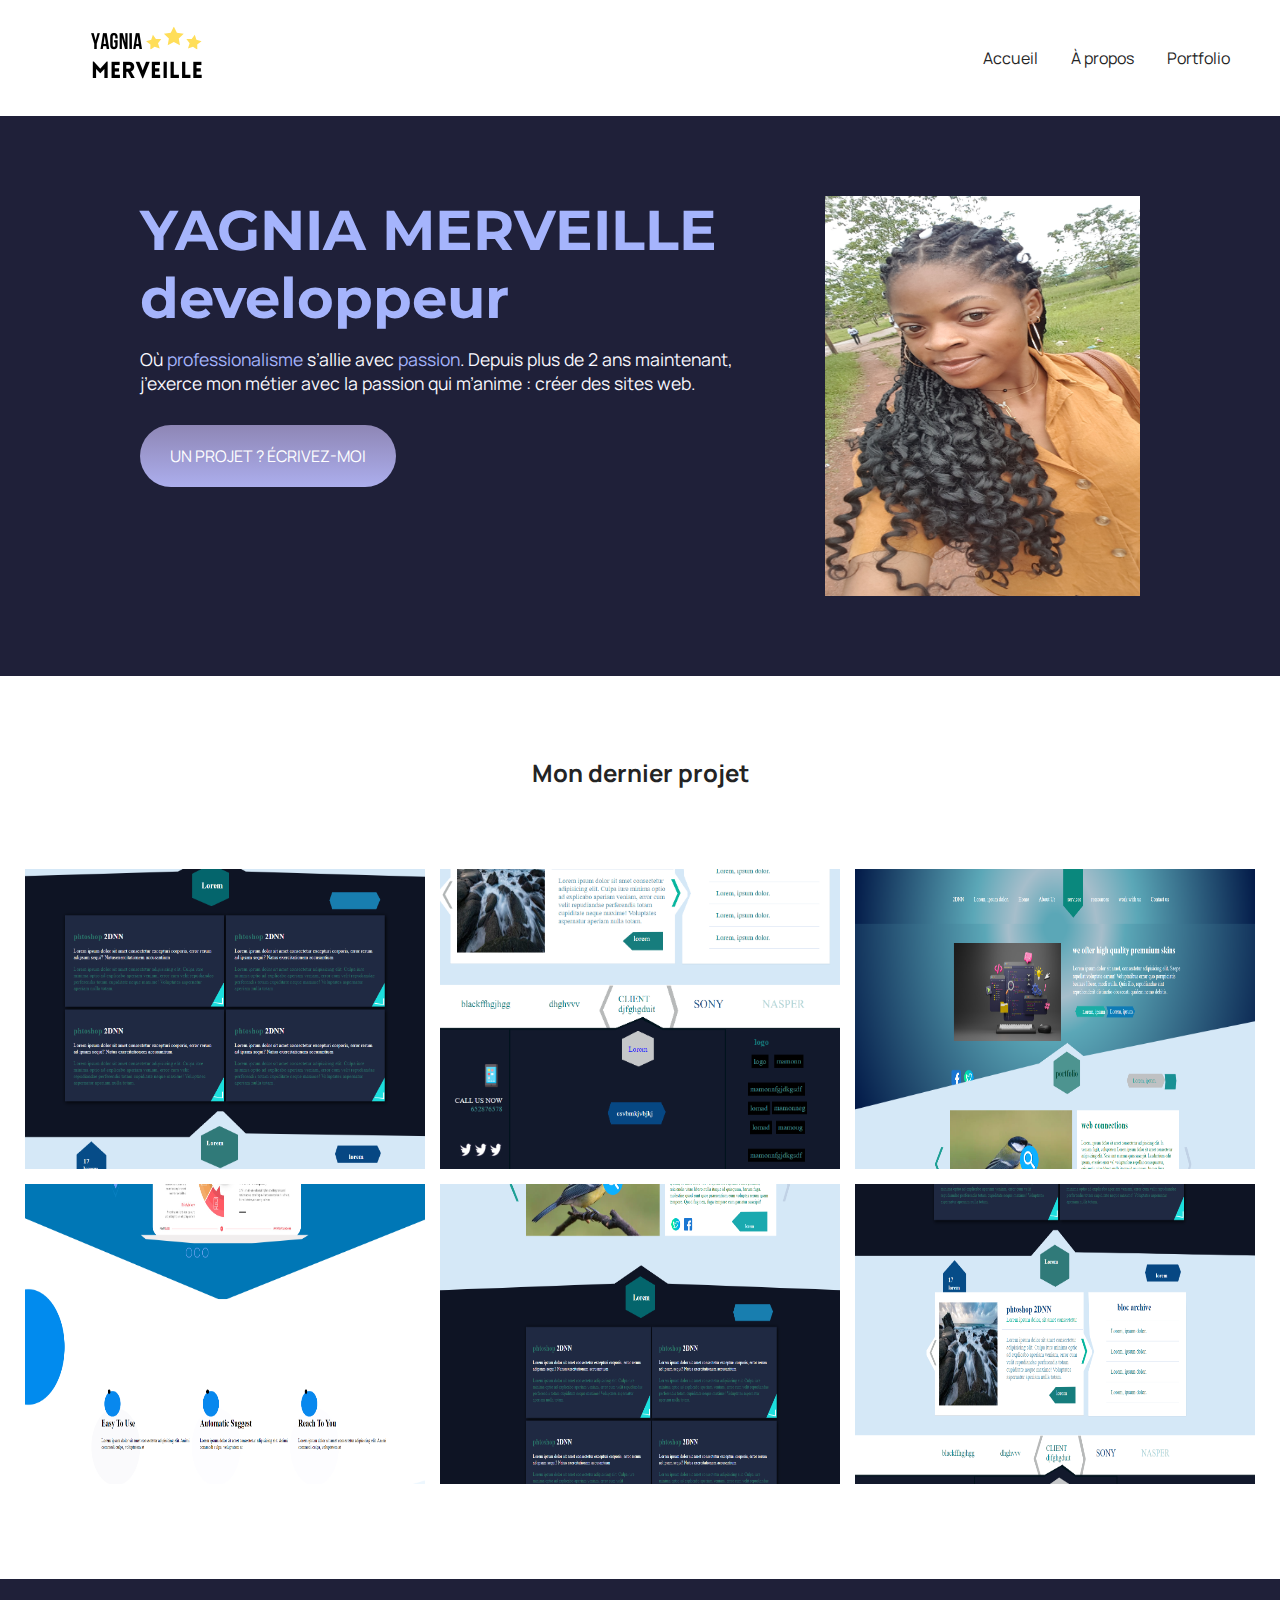
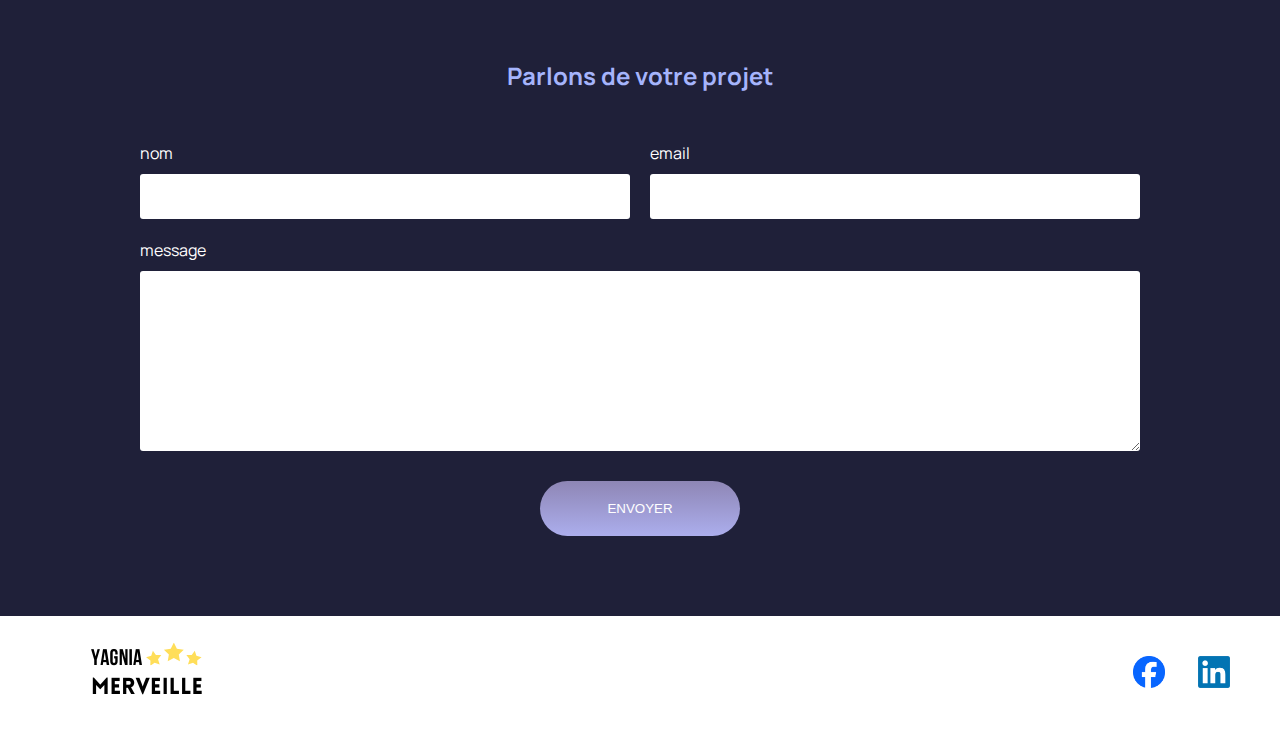
<file: index.html>
<!DOCTYPE html>
<html lang="fr">

<head>
    <meta charset="utf-8" />
    <title>Accueil - YAGNIA Merveille développeur</title>
    <link href="style/style.css" rel="stylesheet" />
    <link href="style/index.css" rel="stylesheet" />
    <link rel="preconnect" href="https://fonts.googleapis.com">
    <link rel="preconnect" href="https://fonts.gstatic.com" crossorigin>
    <link href="https://fonts.googleapis.com/css2?family=Manrope&family=Montserrat&display=swap" rel="stylesheet">
</head>

<body>
    <header>
        <nav>
            <a href="index.html" class="lien-icone">
                <img src="image/logo-merveille.png" alt="Logo Robbie Lens" />
            </a>
            <div>
                <a href="index.html">Accueil</a>
                <a href="a propos.html">À propos</a>
                <a href="portfolio.html">Portfolio</a>
            </div>
        </nav>
    </header>
    <main>
        <section class="accueil-introduction">
            <div>
                <h1>YAGNIA MERVEILLE developpeur</h1>
                <p>
                    Où <em>professionalisme</em> s’allie avec <em>passion</em>. Depuis
                    plus de 2 ans maintenant, j’exerce mon métier avec la passion
                    qui m’anime : créer des sites web.
                </p>
                <a href="#contact" class="cta">UN PROJET ? ÉCRIVEZ-MOI</a>
            </div>
            <img src="image/photo.jpg" alt="Portrait mervis" />
        </section>
        <section class="accueil-photos">
            <h2>Mon dernier projet</h2>
            <div>
                <img src="image/accueil/land1.jpg" alt="Twelve apostles - Australie" />
                <img src="image/accueil/land2.jpg" alt="Wai-O-Tapu - Nouvelle-Zélande" />
                <img src="image/accueil/landi1.jpg" alt="Parc National d’Abel Tasman - Nouvelle-Zélande" />
            </div>
            <div>
                <img src="image/accueil/robi2.jpg" alt="Lac Rotorua - Nouvelle-Zélande" />
                <img src="image/accueil/landi2.jpg" alt="Milford Sound - Nouvelle-Zélande" />
                <img src="image/accueil/landi3.jpg" alt="Lac Wanaka - Nouvelle-Zélande" />
            </div>
        </section>
        <section id="contact" class="section-contact">
            <h2>Parlons de votre projet</h2>
            <form method="get" action="">
                <div class="form-nom-email">
                    <div class="form-column">
                        <label for="nom">nom</label>
                        <input type="text" name="nom" id="nom" />
                    </div>
                    <div class="form-column">
                        <label for="email">email</label>
                        <input type="e-mail" name="email" id="email" />
                    </div>
                </div>
                <label for="message">message</label>
                <textarea name="message" id="message" rows="10"></textarea>
                <input type="submit" value="ENVOYER" class="cta" />
            </form>
        </section>
    </main>
    <footer>
        <a href="index.html" class="lien-icone">
            <img src="image/logo-merveille.png" alt="Logo Merveille" />
        </a>
        <div>
            <a target="_blank" href="https://www.facebook.com/merveille.yagnia" class="lien-icone">
                <img src="image/logo-facebook.png" alt="Logo FaceBook" />
            </a>
            <a target="_blank" href="https://www.linkedin.com/in/merveille-mbianga-5a821a319/" class="lien-icone">
                <img src="image/logo-linkedin.png" alt="Logo Linkedin" />
            </a>
        </div>
    </footer>
</body>

</html>
</file>
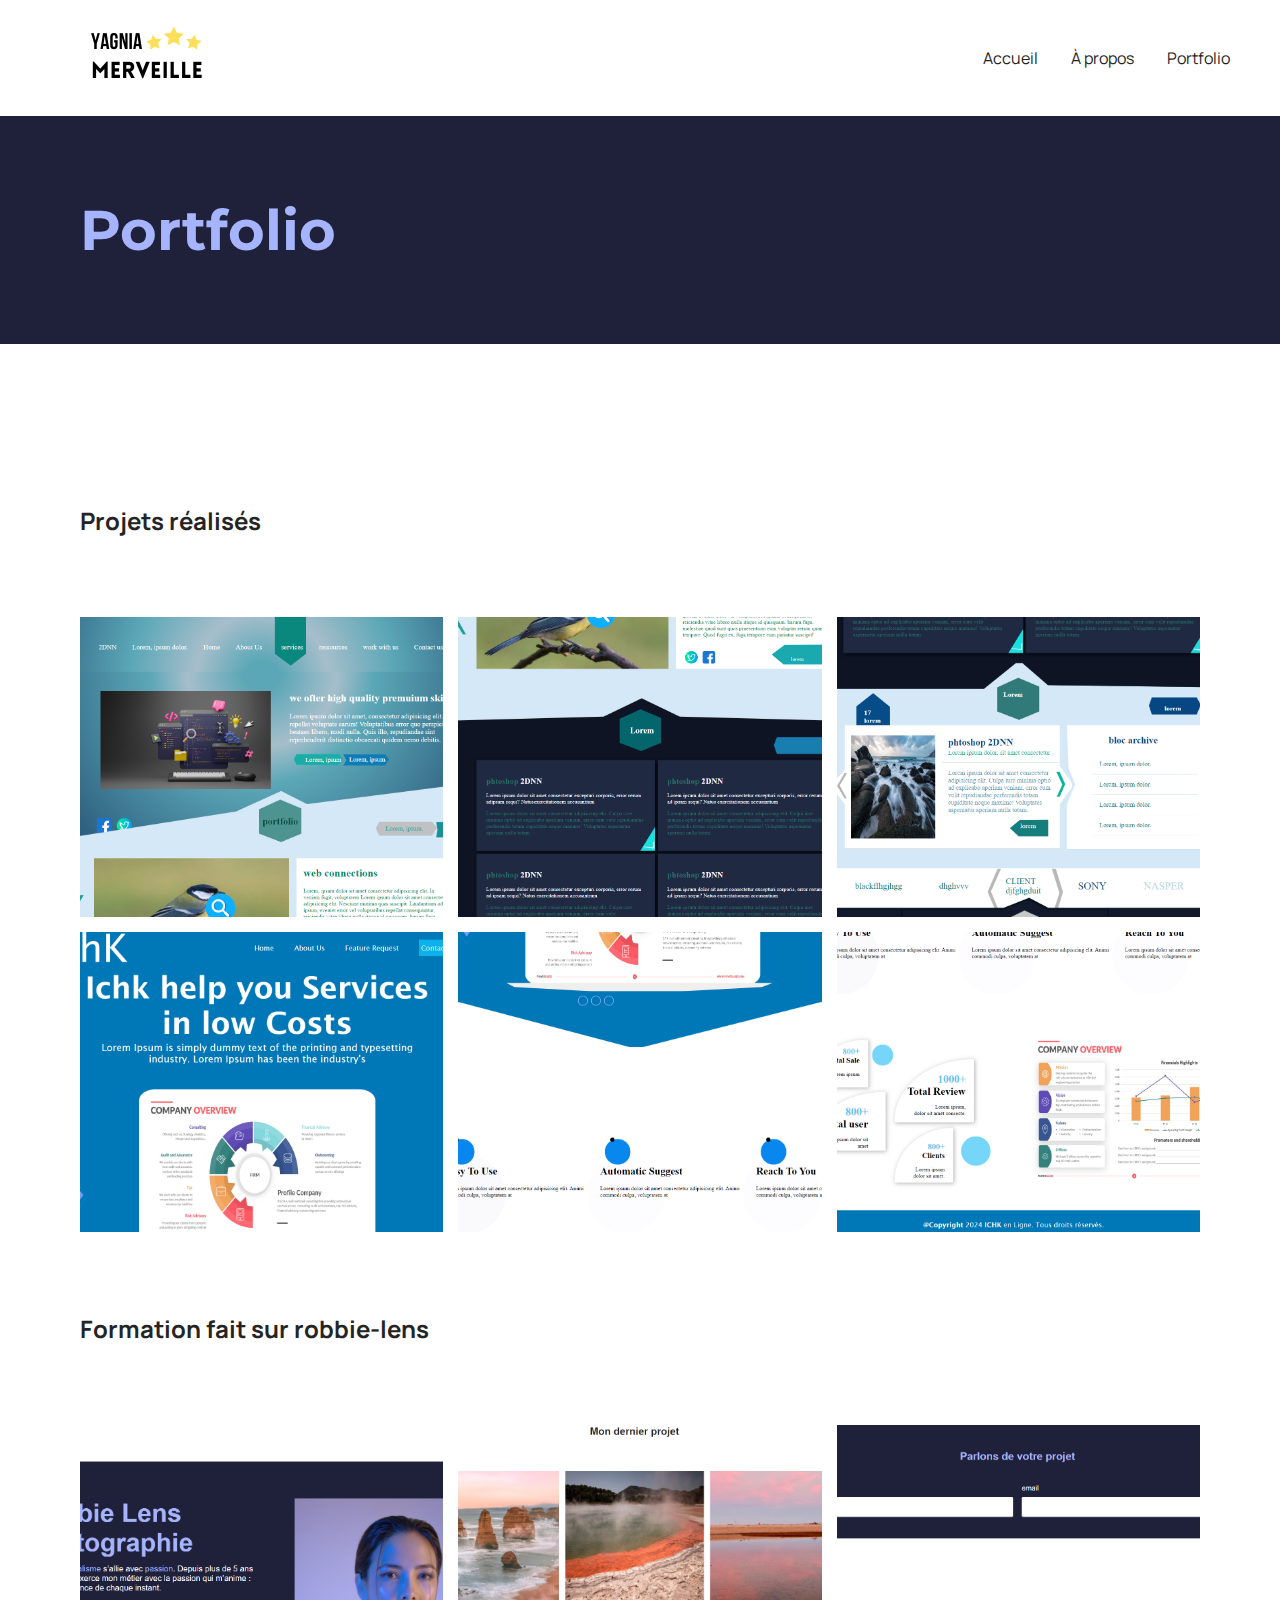
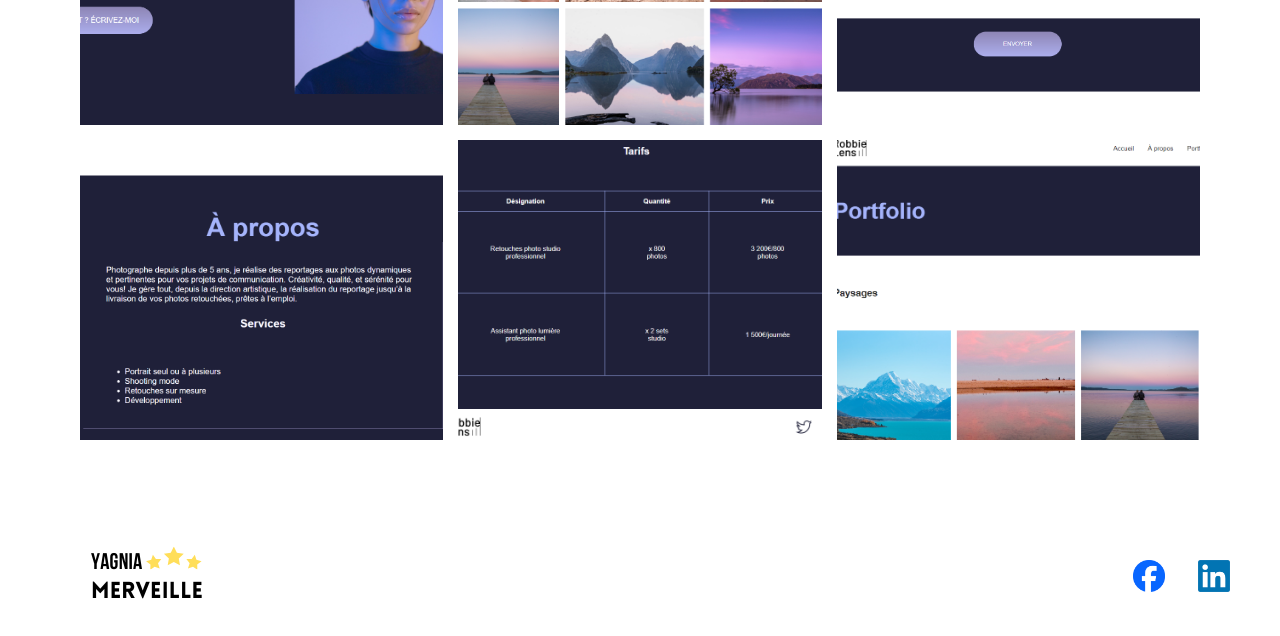
<file: portfolio.html>
<!DOCTYPE html>
<html>

<head>
    <meta charset="utf-8" />
    <title>Portfolio - YAGNIA Merveille développeur</title>
    <link href="style/style.css" rel="stylesheet" />
    <link href="style/portfolio.css" rel="stylesheet" />
    <link rel="preconnect" href="https://fonts.googleapis.com">
    <link rel="preconnect" href="https://fonts.gstatic.com" crossorigin>
    <link href="https://fonts.googleapis.com/css2?family=Manrope&family=Montserrat&display=swap" rel="stylesheet">
</head>

<body>
    <header>
        <nav>
            <a href="index.html" class="lien-icone">
                <img src="image/logo-merveille.png" alt="Logo Robbie Lens" />
            </a>
            <div>
                <a href="index.html">Accueil</a>
                <a href="./a propos.html">À propos</a>
                <a href="portfolio.html">Portfolio</a>
            </div>
        </nav>
    </header>
    <main>
        <section>
            <h1>Portfolio</h1>
        </section>
        <section class="portfolio-section-photos">
            <h2>Projets réalisés </h2>
            <div class="grid-paysages">
                <a href="image/portfolio/landi1.jpg" class="lien-conteneur-photo">
                    <img src="image/portfolio/landi1.jpg" alt="Mont Aoraki - Nouvelle-Zélande" />
                    <div class="photo-hover">Voir la photo</div>
                </a>
                <a href="image/portfolio/landi2.jpg" class="lien-conteneur-photo">
                    <img src="image/portfolio/landi2.jpg" alt="Parc National d’Abel Tasman - Nouvelle-Zélande" />
                    <div class="photo-hover">Voir la photo</div>
                </a>
                <a href="image/portfolio/landi3.jpg" class="lien-conteneur-photo">
                    <img src="image/portfolio/landi3.jpg" alt="Lac Rotorua - Nouvelle-Zélande" />
                    <div class="photo-hover">Voir la photo</div>
                </a>
                <a href="image/portfolio/robie1.jpg" class="lien-conteneur-photo">
                    <img src="image/portfolio/robie1.jpg" alt="Lac Wanaka - Nouvelle-Zélande" />
                    <div class="photo-hover">Voir la photo</div>
                </a>
                <a href="image/portfolio/robi2.jpg" class="lien-conteneur-photo">
                    <img src="image/portfolio/robi2.jpg" alt="Mont Taranaki - Nouvelle-Zélande" />
                    <div class="photo-hover">Voir la photo</div>
                </a>
                <a href="image/portfolio/robi3.jpg" class="lien-conteneur-photo">
                    <img src="image/portfolio/robi3.jpg" alt="Milford Sound - Nouvelle-Zélande" />
                    <div class="photo-hover">Voir la photo</div>
                </a>
            </div>
            <h2>Formation fait sur robbie-lens</h2>
            <div class="grid-portraits">
                <a href="image/portfolio/robie11.jpg" class="lien-conteneur-photo">
                    <img src="image/portfolio/robie11.jpg" alt="Portrait jeune femme 1" />
                    <div class="photo-hover">Voir la photo</div>
                </a>
                <a href="image/portfolio/robi22.jpg" class="lien-conteneur-photo">
                    <img src="image/portfolio/robi22.jpg" alt="Portrait jeune femme 2" />
                    <div class="photo-hover">Voir la photo</div>
                </a>
                <a href="image/portfolio/robi33.jpg" class="lien-conteneur-photo">
                    <img src="image/portfolio/robi33.jpg" alt="Portrait jeune homme 3" />
                    <div class="photo-hover">Voir la photo</div>
                </a>
                <a href="image/portfolio/robi4.jpg" class="lien-conteneur-photo">
                    <img src="image/portfolio/robi4.jpg" alt="Portrait jeune femme 4" />
                    <div class="photo-hover">Voir la photo</div>
                </a>
                <a href="image/portfolio/robi6.jpg" class="lien-conteneur-photo">
                    <img src="image/portfolio/robi6.jpg" alt="Portrait jeune femme 5" />
                    <div class="photo-hover">Voir la photo</div>
                </a>
                <a href="image/portfolio/grid1.jpg" class="lien-conteneur-photo">
                    <img src="image/portfolio/grid1.jpg" alt="Portrait jeune femme 6" />
                    <div class="photo-hover">Voir la photo</div>
                </a>

            </div>
        </section>
    </main>
    <footer>
        <a href="index.html" class="lien-icone">
            <img src="image/logo-merveille.png" alt="Logo Robbie Lens" />
        </a>
        <div>
            <a target="_blank" href="https://www.facebook.com/merveille.yagnia" class="lien-icone">
                <img src="image/logo-facebook.png" alt="Logo Twitter" />
            </a>
            <a target="_blank" href="https://www.linkedin.com/in/merveille-mbianga-5a821a319/" class="lien-icone">
                <img src="image/logo-linkedin.png" alt="Logo Linkedin" />
            </a>
        </div>
    </footer>
</body>

</html>
</file>
<file: style/style.css>
* {
    margin: 0;
  }
  
  body {
    font-family: 'Manrope', sans-serif;
    font-size: 1em;
    background-color: #1f2039;
  }
  
  a {
    color: #242424;
    text-decoration: none;
  }

  footer div img {
    width: 32px;
    height: 32px;
  }
  
  em {
    color: #a5b4fc;
    font-style: normal;
  }
  
  h1 {
    font-size: 3.5em;
    color: #a5b4fc;
    font-family: 'Montserrat', sans-serif;
  }
  
  h2 {
    color: #f9f8ff;
  }
  
  p,
  li {
    font-size: 1.1em;
    color: #f9f8ff;
  }
  
  header,
  footer {
    background-color: white;
    padding: 20px 50px;
  }
  
  .cta {
    display: inline-block;
    background: linear-gradient(#8e86b5, #acaeed);
    color: white;
    border-radius: 50px;
    padding: 20px 30px;
  }
  
  a:hover {
    text-decoration: underline;
  }
  
  .cta:hover {
    background: linear-gradient(#696484, #8788ba);
    text-decoration: none;
  }
  
  .lien-icone {
    margin-left: 30px;
  }
  
  .lien-icone:hover {
    opacity: 0.5;
  }
 
  section {
    padding: 80px;
  }
  
  footer,
  nav {
    display: flex;
    flex-direction: row;
    align-items: center;
    justify-content: space-between;
  }
  
  nav a {
    margin-left: 30px;
  }
  
  @media screen and (max-width: 996px) {
    header nav {
      flex-direction: column;
      align-items: center;
      justify-content: center;
    }
  
    header nav img {
      margin-bottom: 20px;
    }
  
    header,
    footer {
      padding: 20px 20px;
    }
  
    h1 {
      font-size: 2em;
    }
  
    section {
      padding: 50px 20px 50px 20px;
    }
  
    nav a {
      margin-left: 10px;
      margin-right: 10px;
    }
  }
</file>
<file: style/index.css>
.accueil-photos {
    background-color: white;
    padding: 80px;
  }
  
  .accueil-photos h2 {
    color: #242424;
    text-align: center;
    margin-bottom: 80px;
  }

  .accueil-photos img {
    width: 400px;
    height: 300px;
  }
  
  .accueil-photos div {
    display: flex;
    flex-direction: row;
    gap: 15px;
    justify-content: center;
    margin-bottom: 15px;
  }
  
  .accueil-introduction {
    display: flex;
    flex-direction: row;
    max-width: 1000px;
    align-items: flex-start;
    margin: auto;
  }
  .accueil-introduction img{
    width: 600px;
    height: 400px;
  }
  .accueil-introduction h1 {
    margin-bottom: 15px;
  }
  
  .accueil-introduction p {
    margin-bottom: 30px;
  }
  
  .accueil-introduction div {
    padding-right: 80px;
  }
  
  .section-contact h2 {
    color: #a5b4fc;
    text-align: center;
    margin-bottom: 50px;
  }
  
  form {
    display: flex;
    flex-direction: column;
    max-width: 1000px;
    margin: auto;
    color: white;
  }
  
  .form-nom-email {
    display: flex;
    flex-direction: row;
    gap: 20px;
  }
  
  .form-column {
    flex: 1;
    display: flex;
    flex-direction: column;
    margin-bottom: 20px;
  }
  
  input,
  textarea {
    padding: 15px;
    border-radius: 3px;
    border: none;
  }
  
  label {
    margin-bottom: 10px;
  }
  
  input[type='submit'] {
    width: 200px;
    margin: auto;
    margin-top: 30px;
  }
  
  @media screen and (max-width: 996px) {
    .accueil-introduction {
      flex-direction: column;
      align-items: center;
      justify-content: center;
    }
  
    .accueil-introduction div {
      padding-right: 0;
      text-align: center;
      order: 2;
    }
  
    .accueil-introduction img {
      order: 1;
      margin-bottom: 20px;
      width: 100%;
    }
  
    .accueil-photos {
      padding: 20px;
    }
  
    .accueil-photos div {
      flex-direction: column;
    }
  
    .section-contact {
      padding: 50px 20px;
    }
  
    .form-nom-email {
      flex-direction: column;
      gap: 0;
    }
  }
</file>
<file: style/portfolio.css>
.portfolio-section-photos {
  background-color: white;
}

.portfolio-section-photos h2 {
  color: #242424;
  margin-bottom: 80px;
  margin-top: 80px;
}

.grid-paysages {
  display: grid;
  grid-template-columns: 1fr 1fr 1fr;
  grid-template-rows: 300px 300px;
  gap: 15px;
}

.grid-portraits {
  display: grid;
  grid-template-columns: 1fr 1fr 1fr;
  grid-template-rows: 300px 300px;
  gap: 15px;
}

.grid-paysages img,
.grid-portraits img {
  width: 100%;
  height: 100%;
  object-fit: cover;
}

.lien-conteneur-photo {
  position: relative;
}

.photo-hover {
  position: absolute;
  top: 0;
  left: 0;
  right: 0;
  bottom: 0;
  display: flex;
  align-items: center;
  justify-content: center;
  font-size: 1.5em;
  color: white;
  background-color: rgba(0, 0, 0, 0.7);
  display: none;
}

.lien-conteneur-photo:hover .photo-hover {
  display: flex;
}

@media screen and (max-width: 996px) {
  .grid-paysages {
    grid-template-columns: 1fr;
    gap: 15px;
  }

  .grid-portraits {
    grid-template-columns: 1fr;
    gap: 15px;
  }
}
</file>
